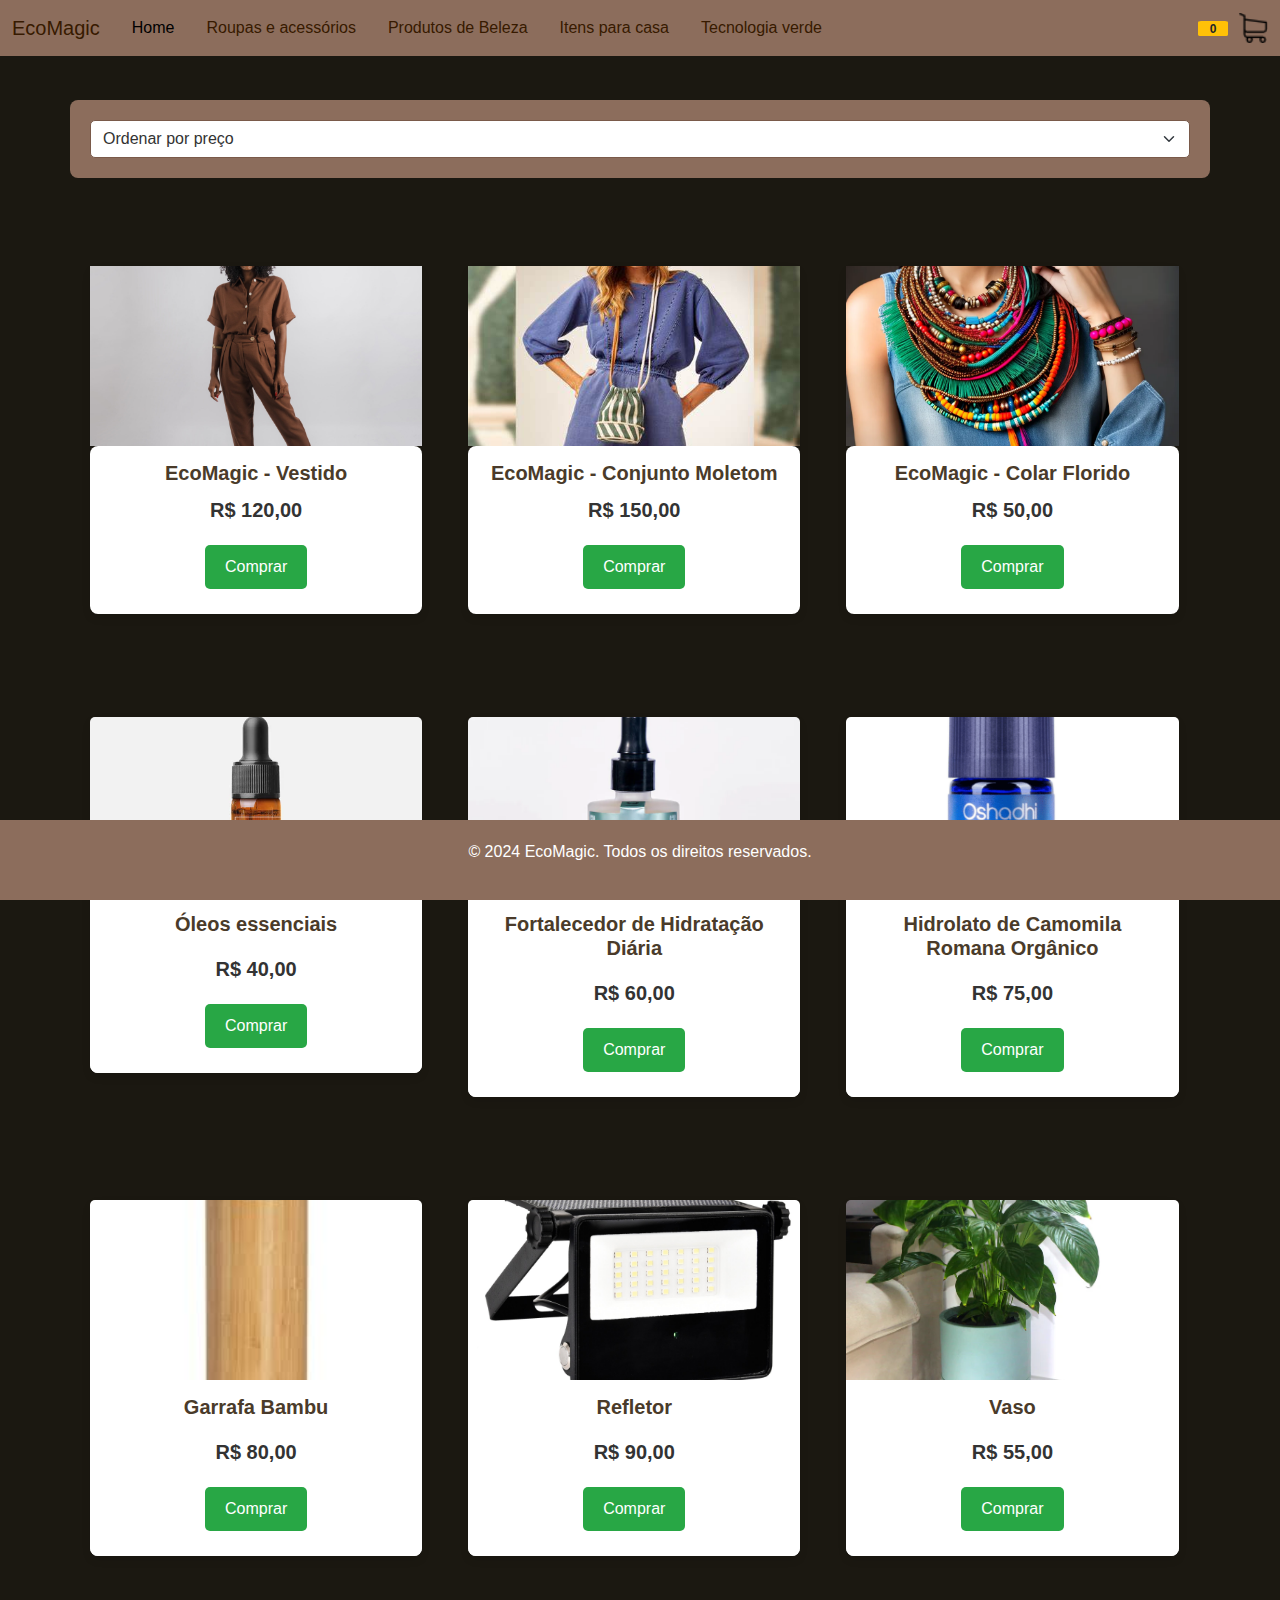
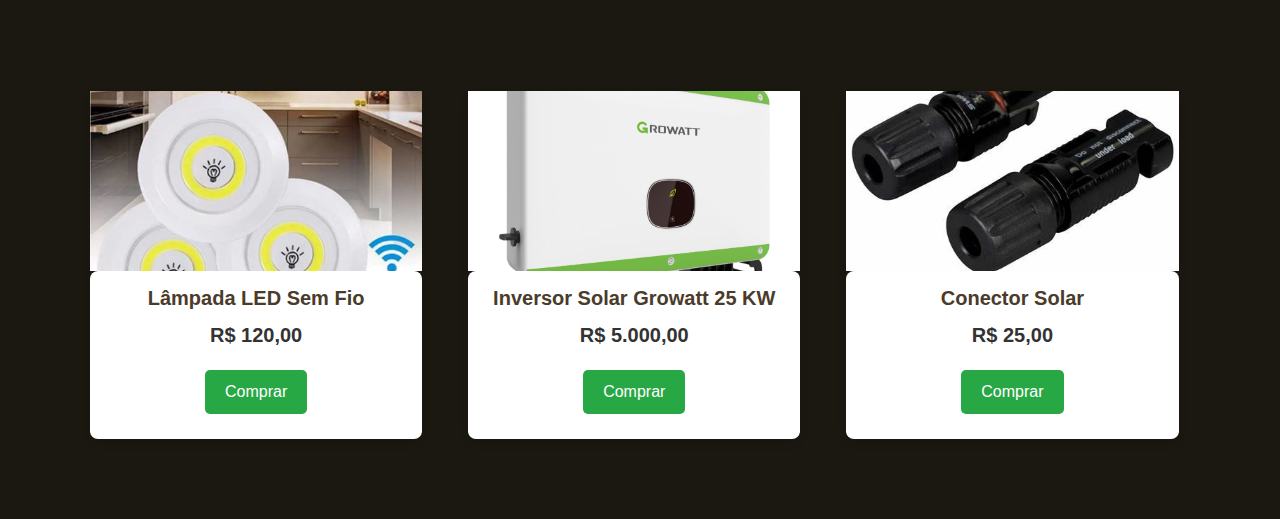
<file: index.html>
<!DOCTYPE html>
<html lang="pt-br">
<head>
  <meta charset="utf-8" />
  <meta name="viewport" content="width=device-width, initial-scale=1" />
  <meta name="description" content="EcoMagic - Mercado Sustentável, sua loja de produtos ecológicos e sustentáveis.">
  <link rel="shortcut icon" href="src/iconeecologico.png" type="image/png">
  <link href="https://cdn.jsdelivr.net/npm/bootstrap@5.3.3/dist/css/bootstrap.min.css" rel="stylesheet" />
  <title>EcoMagic - Mercado Sustentável</title>
  <script src="https://cdn.jsdelivr.net/npm/bootstrap@5.3.3/dist/js/bootstrap.bundle.min.js"></script>
  <link rel="stylesheet" href="style.css">
  <script src="carrinho.js" defer></script>
</head>
<body>
  <nav class="navbar navbar-expand-lg fixed-top">
    <div class="container-fluid">
      <a class="navbar-brand" href="#">EcoMagic</a>
      <button class="navbar-toggler" type="button" data-bs-toggle="collapse" data-bs-target="#navbarSupportedContent" aria-controls="navbarSupportedContent" aria-expanded="false" aria-label="Toggle navigation">
        <span class="navbar-toggler-icon"></span>
      </button>
      <div class="collapse navbar-collapse" id="navbarSupportedContent">
        <ul class="navbar-nav me-auto mb-2 mb-lg-0">
          <li class="nav-item mx-2"><a class="nav-link active" aria-current="page" href="#">Home</a></li>
          <li class="nav-item mx-2"><a class="nav-link" href="#roupas">Roupas e acessórios</a></li>
          <li class="nav-item mx-2"><a class="nav-link" href="#produtos">Produtos de Beleza</a></li>
          <li class="nav-item mx-2"><a class="nav-link" href="#itens">Itens para casa</a></li>
          <li class="nav-item mx-2"><a class="nav-link" href="#tecnologia">Tecnologia verde</a></li>
        </ul>
        <a class="nav-link" href="carrinho.html" aria-label="Carrinho de Compras">
          <img src="src/carrinho-de-compras.png" alt="Carrinho de Compras">
          <span class="badge bg-warning text-dark">0</span>
        </a>
      </div>
    </div>
  </nav>

  <!-- Filtro de preços -->
  <div class="container custom-filter">
    <select id="priceFilter" class="form-select" aria-label="Filtro de preços">
      <option value="default">Ordenar por preço</option>
      <option value="asc">Menor para Maior</option>
      <option value="desc">Maior para Menor</option>
    </select>
  </div>


  <!-- Filtro de produtos -->
  <!-- ROUPAS -->
  <div class="container custom-margin-top" id="roupas">
    <div class="row">
      <div class="col-md-4 mb-4">
        <div class="card-roupas">
          <img src="src/vestido.png" class="card-img-top" alt="EcoMagic - Vestido">
          <div class="card-body">
            <h5 class="card-title">EcoMagic - Vestido</h5>
            <p class="card-price">R$ 120,00</p>
            <a href="#" class="btn btn-custom" onclick="adicionarAoCarrinho(1)">Comprar</a>

          </div>
        </div>
      </div>
      <div class="col-md-4 mb-4">
        <div class="card-roupas">
          <img src="src/conjunto.png" class="card-img-top" alt="EcoMagic - Conjunto Moletom">
          <div class="card-body">
            <h5 class="card-title">EcoMagic - Conjunto Moletom</h5>
            <p class="card-price">R$ 150,00</p>
            <a href="#" class="btn btn-custom" onclick="adicionarAoCarrinho(2)">Comprar</a>
          </div>
        </div>
      </div>
      <div class="col-md-4 mb-4">
        <div class="card-roupas">
          <img src="src/colar.png" class="card-img-top" alt="EcoMagic - Colar Florido">
          <div class="card-body">
            <h5 class="card-title">EcoMagic - Colar Florido</h5>
            <p class="card-price">R$ 50,00</p>
            <a href="#" class="btn btn-custom" onclick="adicionarAoCarrinho(3)">Comprar</a>
          </div>
        </div>
      </div>
    </div>
  </div>

  <!-- Produtos -->
  <div class="container mt-5" id="produtos">
    <div class="row">
      <div class="col-md-4 mb-4">
        <div class="card">
          <img src="src/oleo.png" class="card-img-top" alt="Óleo essencial" style="height: 180px; object-fit: cover;">
          <div class="card-body">
            <h5 class="card-title">Óleos essenciais</h5>
            <p class="card-price">R$ 40,00</p>
            <a href="#" class="btn btn-custom" onclick="adicionarAoCarrinho(4)">Comprar</a>
          </div>
        </div>
      </div>
      <div class="col-md-4 mb-4">
        <div class="card">
          <img src="src/fortalecedor.png" class="card-img-top" alt="Fortalecedor de Hidratação Diária">
          <div class="card-body">
            <h5 class="card-title">Fortalecedor de Hidratação Diária</h5>
            <p class="card-price">R$ 60,00</p>
            <a href="#" class="btn btn-custom" onclick="adicionarAoCarrinho(5)">Comprar</a>
          </div>
        </div>
      </div>
      <div class="col-md-4 mb-4">
        <div class="card">
          <img src="src/Camomila-Romana.png" class="card-img-top" alt="Hidrolato de Camomila Romana Orgânico">
          <div class="card-body">
            <h5 class="card-title">Hidrolato de Camomila Romana Orgânico</h5>
            <p class="card-price">R$ 75,00</p>
            <a href="#" class="btn btn-custom" onclick="adicionarAoCarrinho(6)">Comprar</a>
          </div>
        </div>
      </div>
    </div>
  </div>

  <!-- Itens -->
  <div class="container mt-5" id="itens">
    <div class="row">
      <div class="col-md-4 mb-4">
        <div class="card">
          <img src="src/garrafabambu.png" class="card-img-top" alt="Garrafa de Bambu">
          <div class="card-body">
            <h5 class="card-title">Garrafa Bambu</h5>
            <p class="card-price">R$ 80,00</p>
            <a href="#" class="btn btn-custom" onclick="adicionarAoCarrinho(7)">Comprar</a>
          </div>
        </div>
      </div>
      <div class="col-md-4 mb-4">
        <div class="card">
          <img src="src/refletor.png" class="card-img-top" alt="Refletor">
          <div class="card-body">
            <h5 class="card-title">Refletor</h5>
            <p class="card-price">R$ 90,00</p>
            <a href="#" class="btn btn-custom" onclick="adicionarAoCarrinho(8)">Comprar</a>
          </div>
        </div>
      </div>
      <div class="col-md-4 mb-4">
        <div class="card">
          <img src="src/vaso.png" class="card-img-top" alt="Vaso">
          <div class="card-body">
            <h5 class="card-title">Vaso</h5>
            <p class="card-price">R$ 55,00</p>
            <a href="#" class="btn btn-custom" onclick="adicionarAoCarrinho(9)">Comprar</a>
          </div>
        </div>
      </div>
    </div>
  </div>
  
<!-- Tecnologia -->
<div class="container mb-5" id="tecnologia">
  <div class="row">
    <div class="col-md-4 mb-4">
      <div class="card-tec">
        <img src="src/lampadaled.webp" class="card-img-top" alt="Lâmpada LED Sem Fio">
        <div class="card-body">
          <h5 class="card-title">Lâmpada LED Sem Fio</h5>
          <p class="card-price">R$ 120,00</p>
          <a href="#" class="btn btn-custom" onclick="adicionarAoCarrinho(10)">Comprar</a>
        </div>
      </div>
    </div>
    <div class="col-md-4 mb-4">
      <div class="card-tec">
        <img src="src/inversor.png" class="card-img-top" alt="Inversor Solar Growatt 25 KW">
        <div class="card-body">
          <h5 class="card-title">Inversor Solar Growatt 25 KW</h5>
          <p class="card-price">R$ 5.000,00</p>
          <a href="#" class="btn btn-custom" onclick="adicionarAoCarrinho(11)">Comprar</a>
        </div>
      </div>
    </div>
    <div class="col-md-4 mb-4">
      <div class="card-tec">
        <img src="src/conector.jfif" class="card-img-top" alt="Conector Solar">
        <div class="card-body">
          <h5 class="card-title">Conector Solar</h5>
          <p class="card-price">R$ 25,00</p>
          <a href="#" class="btn btn-custom" onclick="adicionarAoCarrinho(12)">Comprar</a>
        </div>
      </div>
    </div>
  </div>
</div>

  <footer class="footer">
    <p>&copy; 2024 EcoMagic. Todos os direitos reservados.</p>
  </footer>
  <script src="index.js"></script>
</body>
</html>
</file>
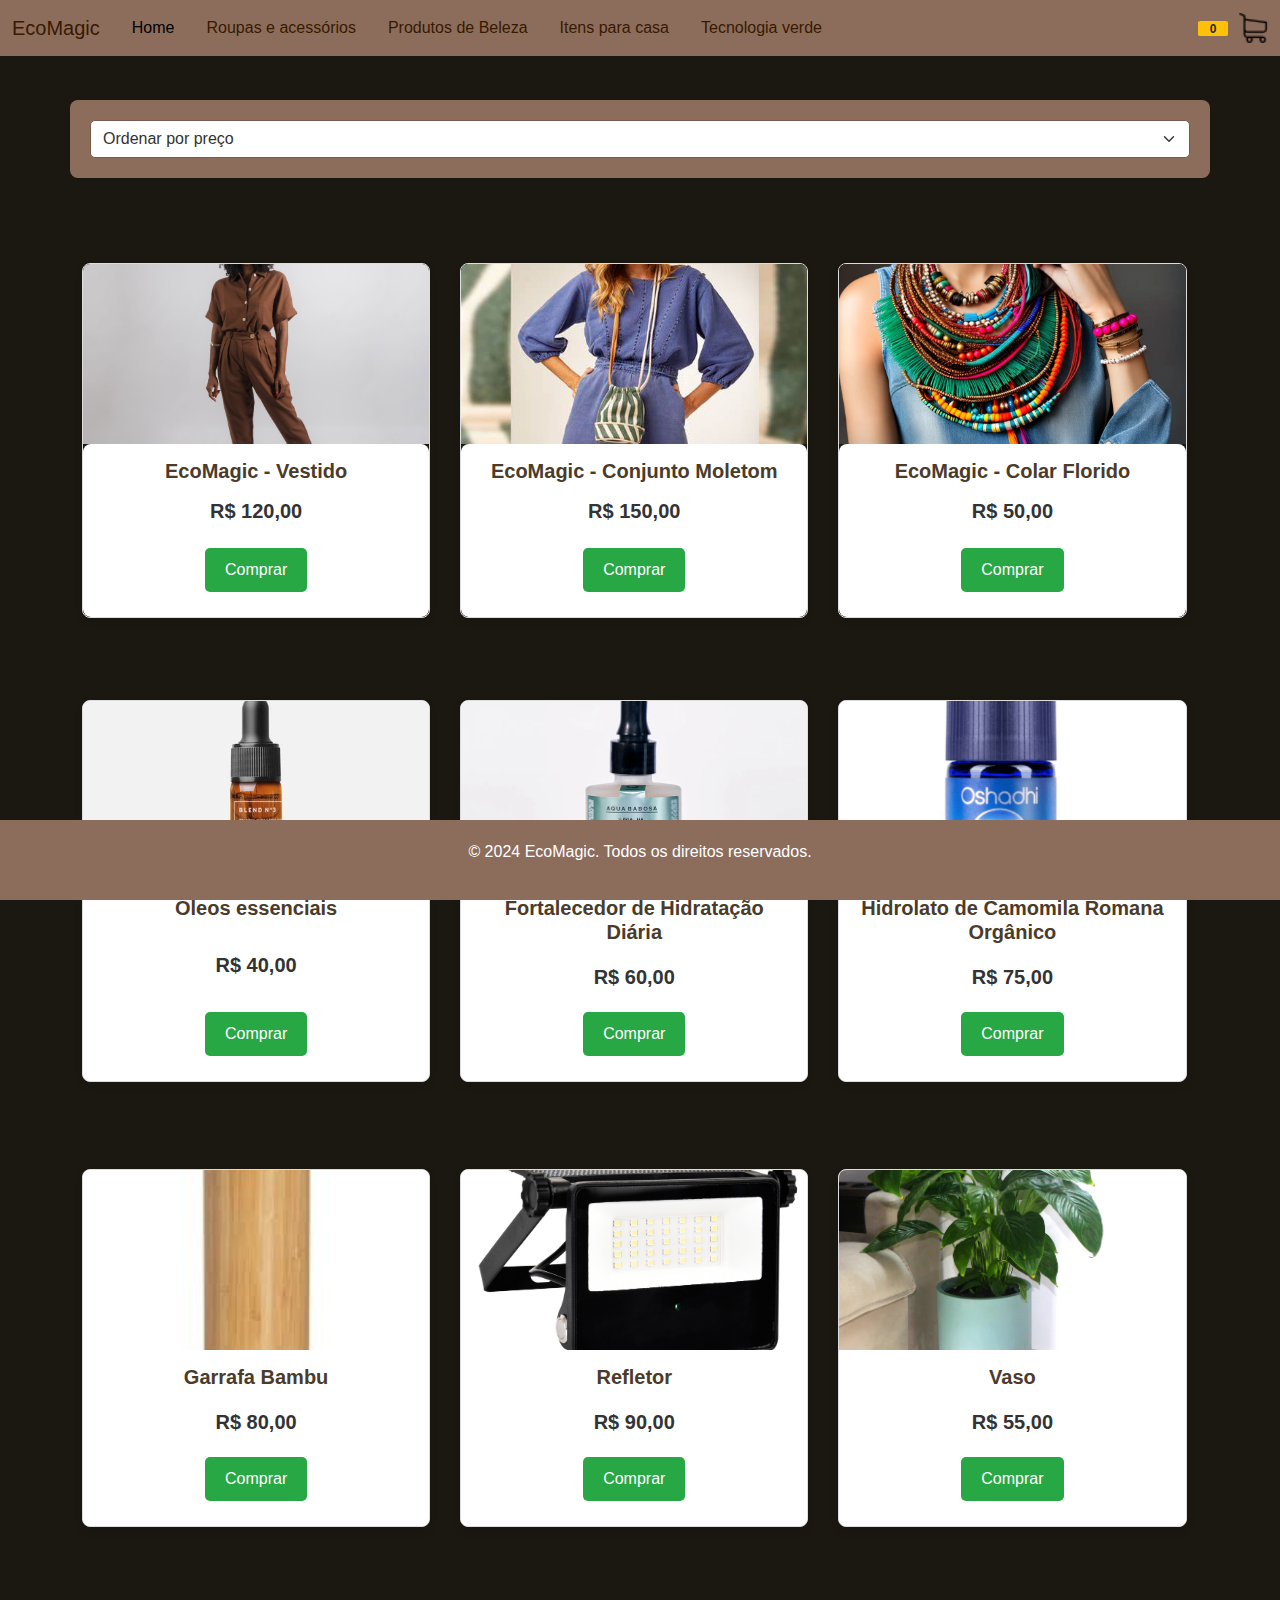
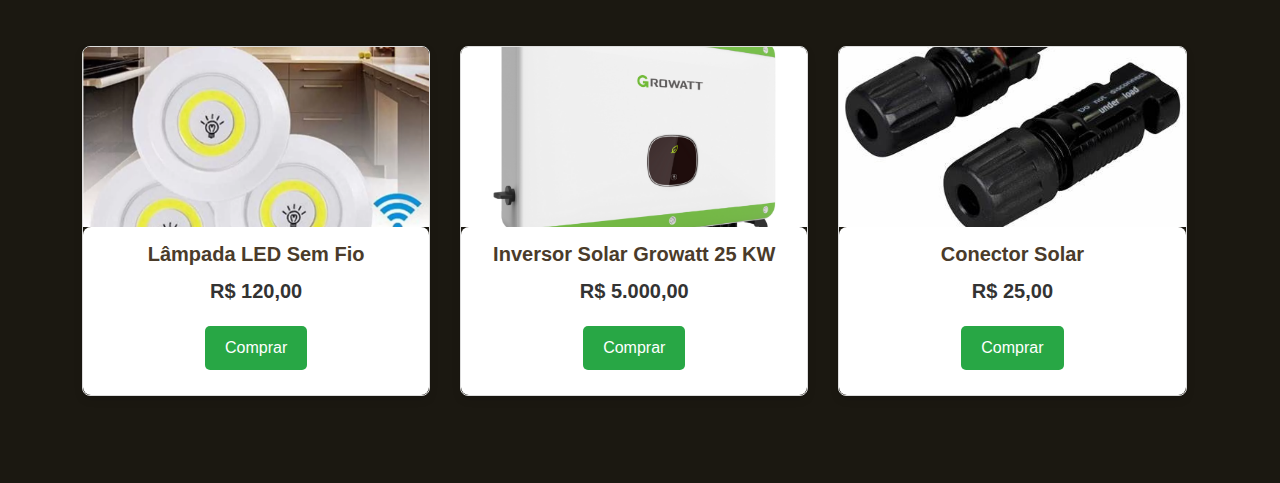
<file: cp-04-webdev-main/index.html>
<!DOCTYPE html>
<html lang="pt-br">
<head>
  <meta charset="utf-8" />
  <meta name="viewport" content="width=device-width, initial-scale=1" />
  <meta name="description" content="EcoMagic - Mercado Sustentável, sua loja de produtos ecológicos e sustentáveis.">
  <link rel="shortcut icon" href="src/iconeecologico.png" type="image/png">
  <link href="https://cdn.jsdelivr.net/npm/bootstrap@5.3.3/dist/css/bootstrap.min.css" rel="stylesheet" />
  <title>EcoMagic - Mercado Sustentável</title>
  <script src="https://cdn.jsdelivr.net/npm/bootstrap@5.3.3/dist/js/bootstrap.bundle.min.js"></script>
  <link rel="stylesheet" href="style.css">
  <script src="carrinho.js" defer></script>
</head>
<body>
  <nav class="navbar navbar-expand-lg fixed-top">
    <div class="container-fluid">
      <a class="navbar-brand" href="#">EcoMagic</a>
      <button class="navbar-toggler" type="button" data-bs-toggle="collapse" data-bs-target="#navbarSupportedContent" aria-controls="navbarSupportedContent" aria-expanded="false" aria-label="Toggle navigation">
        <span class="navbar-toggler-icon"></span>
      </button>
      <div class="collapse navbar-collapse" id="navbarSupportedContent">
        <ul class="navbar-nav me-auto mb-2 mb-lg-0">
          <li class="nav-item mx-2"><a class="nav-link active" aria-current="page" href="#">Home</a></li>
          <li class="nav-item mx-2"><a class="nav-link" href="#roupas">Roupas e acessórios</a></li>
          <li class="nav-item mx-2"><a class="nav-link" href="#produtos">Produtos de Beleza</a></li>
          <li class="nav-item mx-2"><a class="nav-link" href="#itens">Itens para casa</a></li>
          <li class="nav-item mx-2"><a class="nav-link" href="#tecnologia">Tecnologia verde</a></li>
        </ul>
        <a class="nav-link" href="carrinho.html" aria-label="Carrinho de Compras">
          <img src="src/carrinho-de-compras.png" alt="Carrinho de Compras">
          <span class="badge bg-warning text-dark">0</span>
        </a>
      </div>
    </div>
  </nav>

  <!-- Filtro de preços -->
  <div class="container custom-filter">
    <select id="priceFilter" class="form-select" aria-label="Filtro de preços">
      <option value="default">Ordenar por preço</option>
      <option value="asc">Menor para Maior</option>
      <option value="desc">Maior para Menor</option>
    </select>
  </div>


  <!-- Filtro de produtos -->
  <!-- ROUPAS -->
  <div class="container custom-margin-top" id="roupas">
    <div class="row">
      <div class="col-md-4 mb-4">
        <div class="card-roupas">
          <img src="src/vestido.png" class="card-img-top" alt="EcoMagic - Vestido">
          <div class="card-body">
            <h5 class="card-title">EcoMagic - Vestido</h5>
            <p class="card-price">R$ 120,00</p>
            <a href="#" class="btn btn-custom" onclick="adicionarAoCarrinho(1)">Comprar</a>

          </div>
        </div>
      </div>
      <div class="col-md-4 mb-4">
        <div class="card-roupas">
          <img src="src/conjunto.png" class="card-img-top" alt="EcoMagic - Conjunto Moletom">
          <div class="card-body">
            <h5 class="card-title">EcoMagic - Conjunto Moletom</h5>
            <p class="card-price">R$ 150,00</p>
            <a href="#" class="btn btn-custom" onclick="adicionarAoCarrinho(2)">Comprar</a>
          </div>
        </div>
      </div>
      <div class="col-md-4 mb-4">
        <div class="card-roupas">
          <img src="src/colar.png" class="card-img-top" alt="EcoMagic - Colar Florido">
          <div class="card-body">
            <h5 class="card-title">EcoMagic - Colar Florido</h5>
            <p class="card-price">R$ 50,00</p>
            <a href="#" class="btn btn-custom" onclick="adicionarAoCarrinho(3)">Comprar</a>
          </div>
        </div>
      </div>
    </div>
  </div>

  <!-- Produtos -->
  <div class="container mt-5" id="produtos">
    <div class="row">
      <div class="col-md-4 mb-4">
        <div class="card">
          <img src="src/oleo.png" class="card-img-top" alt="Óleo essencial" style="height: 180px; object-fit: cover;">
          <div class="card-body">
            <h5 class="card-title">Óleos essenciais</h5>
            <p class="card-price">R$ 40,00</p>
            <a href="#" class="btn btn-custom" onclick="adicionarAoCarrinho(4)">Comprar</a>
          </div>
        </div>
      </div>
      <div class="col-md-4 mb-4">
        <div class="card">
          <img src="src/fortalecedor.png" class="card-img-top" alt="Fortalecedor de Hidratação Diária">
          <div class="card-body">
            <h5 class="card-title">Fortalecedor de Hidratação Diária</h5>
            <p class="card-price">R$ 60,00</p>
            <a href="#" class="btn btn-custom" onclick="adicionarAoCarrinho(5)">Comprar</a>
          </div>
        </div>
      </div>
      <div class="col-md-4 mb-4">
        <div class="card">
          <img src="src/Camomila-Romana.png" class="card-img-top" alt="Hidrolato de Camomila Romana Orgânico">
          <div class="card-body">
            <h5 class="card-title">Hidrolato de Camomila Romana Orgânico</h5>
            <p class="card-price">R$ 75,00</p>
            <a href="#" class="btn btn-custom" onclick="adicionarAoCarrinho(6)">Comprar</a>
          </div>
        </div>
      </div>
    </div>
  </div>

  <!-- Itens -->
  <div class="container mt-5" id="itens">
    <div class="row">
      <div class="col-md-4 mb-4">
        <div class="card">
          <img src="src/garrafabambu.png" class="card-img-top" alt="Garrafa de Bambu">
          <div class="card-body">
            <h5 class="card-title">Garrafa Bambu</h5>
            <p class="card-price">R$ 80,00</p>
            <a href="#" class="btn btn-custom" onclick="adicionarAoCarrinho(7)">Comprar</a>
          </div>
        </div>
      </div>
      <div class="col-md-4 mb-4">
        <div class="card">
          <img src="src/refletor.png" class="card-img-top" alt="Refletor">
          <div class="card-body">
            <h5 class="card-title">Refletor</h5>
            <p class="card-price">R$ 90,00</p>
            <a href="#" class="btn btn-custom" onclick="adicionarAoCarrinho(8)">Comprar</a>
          </div>
        </div>
      </div>
      <div class="col-md-4 mb-4">
        <div class="card">
          <img src="src/vaso.png" class="card-img-top" alt="Vaso">
          <div class="card-body">
            <h5 class="card-title">Vaso</h5>
            <p class="card-price">R$ 55,00</p>
            <a href="#" class="btn btn-custom" onclick="adicionarAoCarrinho(9)">Comprar</a>
          </div>
        </div>
      </div>
    </div>
  </div>

  <!-- Tecnologia -->
  <div class="container mb-5" id="tecnologia">
    <div class="row mb-5">
      <div class="col-md-4 mb-4">
        <div class="card-tec">
          <img src="src/lampadaled.webp" class="card-img-top" alt="Lâmpada LED Sem Fio">
          <div class="card-body">
            <h5 class="card-title">Lâmpada LED Sem Fio</h5>
            <p class="card-price">R$ 120,00</p>
            <a href="#" class="btn btn-custom" onclick="adicionarAoCarrinho(10)">Comprar</a>
          </div>
        </div>
      </div>
      <div class="col-md-4 mb-4">
        <div class="card-tec">
          <img src="src/inversor.png" class="card-img-top" alt="Inversor Solar Growatt 25 KW">
          <div class="card-body">
            <h5 class="card-title">Inversor Solar Growatt 25 KW</h5>
            <p class="card-price">R$ 5.000,00</p>
            <a href="#" class="btn btn-custom" onclick="adicionarAoCarrinho(11)">Comprar</a>
          </div>
        </div>
      </div>
      <div class="col-md-4 mb-4">
        <div class="card-tec">
          <img src="src/conector.jfif" class="card-img-top" alt="Conector Solar">
          <div class="card-body">
            <h5 class="card-title">Conector Solar</h5>
            <p class="card-price">R$ 25,00</p>
            <a href="#" class="btn btn-custom" onclick="adicionarAoCarrinho(12)">Comprar</a>
          </div>
        </div>
      </div>
    </div>
  </div>

  <footer class="footer">
    <p>&copy; 2024 EcoMagic. Todos os direitos reservados.</p>
  </footer>
  <script src="index.js"></script>
</body>
</html>
</file>
<file: style.css>
body {
    background-color: #1b1811; 
    color: #ffffff;
    font-family: 'Segoe UI', Tahoma, Geneva, Verdana, sans-serif;
    overflow-x: hidden;
    position: relative;
  }
  
  .navbar {
    background-color: #8c6d5c; 
  }
  
  .navbar-brand,
  .nav-link {
    color: #371a00; 
  }
  
  .navbar-brand:hover,
  .nav-link:hover {
    color: #ffd700; 
  }
  
  .container {
    margin-top: 80px; 
  }
  
  .card {
    border: none;
    border-radius: 8px;
    box-shadow: 0 4px 8px rgba(0, 0, 0, 0.1);
  }
  
  .card-tec {
    border: none;
    border-radius: 8px;
    box-shadow: 0 4px 8px rgba(0, 0, 0, 0.1);
  }
  
  .card-roupas {
    border: none;
    border-radius: 8px;
    box-shadow: 0 4px 8px rgba(0, 0, 0, 0.1);
    margin-top: 5px;
  }
  
  .card-img-top {
    height: 300px; 
    object-fit: cover; 
  }
  
  .card-body {
    background-color: #ffffff; 
    border-radius: 8px;
    display: flex;
    flex-direction: column;
    justify-content: center;
    align-items: center;
    text-align: center;
  }
  
  .card-title {
    color: #4a3b2a; 
    font-weight: bold;
  }
  
  .card-price {
    font-size: 1.25rem;
    font-weight: bold;
    margin: 10px 0;
    color: #333; /* Adiciona uma cor específica para os preços */
  }
  
  .btn-custom {
    background-color: #7a5a4a; /* Cor de fundo personalizada */
    border: 1px solid #7a5a4a; /* Borda com a mesma cor */
    color: white; /* Cor do texto */
    padding: 10px 20px; /* Espaçamento interno */
    text-align: center; /* Alinhamento do texto */
    text-decoration: none; /* Remover sublinhado */
    display: inline-block; /* Para ajustar o tamanho do botão */
    font-size: 16px; /* Tamanho da fonte */
    margin: 10px 2px; /* Margem ao redor do botão */
    cursor: pointer; /* Cursor pointer ao passar o mouse */
    border-radius: 5px; /* Cantos arredondados */
  }
  
  .btn-custom:hover {
    background-color: #6f4f3b; /* Cor de fundo ao passar o mouse */
    border-color: #6f4f3b; /* Cor da borda ao passar o mouse */
  }
  
  .custom-margin-top {
    margin-top: 80px; 
  }
  
  .footer {
    background-color: #8c6d5c; 
    color: #ffffff;
    text-align: center;
    padding: 20px 0;
    position: fixed;
    bottom: 0;
    width: 100%;
  }
  
  .nav-link {
    position: relative; 
    display: flex; 
    align-items: center; 
  }
  
  .nav-link img {
    width: 30px; 
    height: auto;
  }
  
  .nav-link .badge {
    position: absolute;
    top: 8px; 
    right: 40px; 
    border-radius: 10%;
    padding: 5px 10px; 
    font-size: 12px; 
    font-weight: bold; 
    min-width: 30px; 
    height: 15px; 
    display: flex; 
    justify-content: center; 
    align-items: center; 
  }
  
  /* CSS para garantir a consistência dos cartões */
  .card, .card-roupas, .card-tec {
    flex: 1 1 calc(33.333% - 1rem); /* Ajusta a largura dos cartões para três por linha com espaço */
    margin: 0.5rem; /* Adiciona um pouco de espaço entre os cartões */
  }
  
  
  .card-img-top {
    max-height: 180px; /* Define uma altura máxima consistente para as imagens */
    object-fit: cover; /* Garante que a imagem cubra o cartão sem distorção */
  }
  
  .card-body {
    display: flex;
    flex-direction: column;
    justify-content: space-between;
    padding: 15px;
    flex: 1; /* Faz com que o corpo do cartão ocupe o espaço restante */
  }
  
  .card-price {
    font-size: 1.25rem;
    font-weight: bold;
    margin: 10px 0;
    color: #333; /* Adiciona uma cor específica para os preços */
  }
  
  .btn-custom {
    background-color: #28a745; /* Ajuste para sua cor de botão */
    color: #fff;
    border: none;
  }
  
  .btn-custom:hover {
    background-color: #218838;
  }
  
  /* Adiciona sombra e efeito hover para destacar os cartões */
  .card, .card-roupas, .card-tec {
    box-shadow: 0 4px 8px rgba(0, 0, 0, 0.1);
  }
  
  .card:hover, .card-roupas:hover, .card-tec:hover {
    transform: scale(1.02);
    box-shadow: 0 6px 12px rgba(0, 0, 0, 0.2);
  }
  
  /* Layout Flexível */
  .row {
    display: flex;
    flex-wrap: wrap; /* Garante que os cartões se movam para a próxima linha se não houver espaço */
    margin: -15px; /* Ajusta para espaçamento consistente */
  }
  
  .col-md-4 {
    flex: 1 1 33%; /* Ajuste a proporção conforme necessário */
    max-width: 33%; /* Define a largura máxima para cada coluna */
    box-sizing: border-box; /* Inclui padding e border no cálculo da largura */
    padding: 15px; /* Espaçamento interno entre cartões */
  }
  
  @media (max-width: 768px) {
    .col-md-4 {
      flex: 1 1 50%; /* Ajusta para 2 colunas em telas menores */
      max-width: 50%;
    }
  }
  
  @media (max-width: 576px) {
    .col-md-4 {
      flex: 1 1 100%; /* Ajusta para 1 coluna em telas muito pequenas */
      max-width: 100%;
    }
  }

  
  .custom-filter {
    background-color: #8c6d5c; /* Cor de fundo igual à navbar */
    padding: 20px;
    border-radius: 8px;
    margin-top: 100px;
  }
  
  .custom-filter h5 {
    color: #ffffff; /* Cor do texto do título */
    margin-bottom: 15px;
  }
  
  .custom-filter .form-select {
    background-color: #ffffff; /* Cor de fundo da seleção */
    color: #333; /* Cor do texto da seleção */
    border: 1px solid #7a5a4a; /* Cor da borda da seleção */
    border-radius: 5px; /* Cantos arredondados */
  }
  
  .custom-filter .form-select:focus {
    border-color: #6f4f3b; /* Cor da borda ao focar */
    box-shadow: 0 0 0 0.2rem rgba(0, 0, 0, 0.1); /* Sombra ao focar */
  }
  
  .custom-filter .btn-custom {
    background-color: #7a5a4a; /* Cor de fundo dos botões */
    border: 1px solid #7a5a4a; /* Cor da borda dos botões */
    color: #ffffff; /* Cor do texto dos botões */
    padding: 10px 20px; /* Espaçamento interno dos botões */
    text-align: center; /* Alinhamento do texto */
    text-decoration: none; /* Remover sublinhado */
    display: inline-block; /* Ajuste o tamanho do botão */
    font-size: 16px; /* Tamanho da fonte */
    margin-top: 10px; /* Margem superior para separar dos elementos acima */
  }
  
  .custom-filter .btn-custom:hover {
    background-color: #6f4f3b; /* Cor de fundo ao passar o mouse */
    border-color: #6f4f3b; /* Cor da borda ao passar o mouse */
  }

  /* style.css */
.row {
  display: flex;
  flex-wrap: wrap; /* Permite que os cartões se movam para a próxima linha se não houver espaço */
}

.card, .card-roupas, .card-tec {
  flex: 1 1 calc(33.333% - 1rem); /* Ajusta a largura dos cartões para três por linha com espaço */
  margin: 0.5rem; /* Adiciona um pouco de espaço entre os cartões */
}
</file>
<file: cp-04-webdev-main/style.css>
body {
    background-color: #1b1811; 
    color: #ffffff;
    font-family: 'Segoe UI', Tahoma, Geneva, Verdana, sans-serif;
    overflow-x: hidden;
    position: relative;
  }
  
  .navbar {
    background-color: #8c6d5c; 
  }
  
  .navbar-brand,
  .nav-link {
    color: #371a00; 
  }
  
  .navbar-brand:hover,
  .nav-link:hover {
    color: #ffd700; 
  }
  
  .container {
    margin-top: 80px; 
  }
  
  .card {
    border: none;
    border-radius: 8px;
    box-shadow: 0 4px 8px rgba(0, 0, 0, 0.1);
  }
  
  .card-tec {
    border: none;
    border-radius: 8px;
    box-shadow: 0 4px 8px rgba(0, 0, 0, 0.1);
  }
  
  .card-roupas {
    border: none;
    border-radius: 8px;
    box-shadow: 0 4px 8px rgba(0, 0, 0, 0.1);
    margin-top: 5px;
  }
  
  .card-img-top {
    height: 300px; 
    object-fit: cover; 
  }
  
  .card-body {
    background-color: #ffffff; 
    border-radius: 8px;
    display: flex;
    flex-direction: column;
    justify-content: center;
    align-items: center;
    text-align: center;
  }
  
  .card-title {
    color: #4a3b2a; 
    font-weight: bold;
  }
  
  .card-price {
    font-size: 1.25rem;
    font-weight: bold;
    margin: 10px 0;
    color: #333; /* Adiciona uma cor específica para os preços */
  }
  
  .btn-custom {
    background-color: #7a5a4a; /* Cor de fundo personalizada */
    border: 1px solid #7a5a4a; /* Borda com a mesma cor */
    color: white; /* Cor do texto */
    padding: 10px 20px; /* Espaçamento interno */
    text-align: center; /* Alinhamento do texto */
    text-decoration: none; /* Remover sublinhado */
    display: inline-block; /* Para ajustar o tamanho do botão */
    font-size: 16px; /* Tamanho da fonte */
    margin: 10px 2px; /* Margem ao redor do botão */
    cursor: pointer; /* Cursor pointer ao passar o mouse */
    border-radius: 5px; /* Cantos arredondados */
  }
  
  .btn-custom:hover {
    background-color: #6f4f3b; /* Cor de fundo ao passar o mouse */
    border-color: #6f4f3b; /* Cor da borda ao passar o mouse */
  }
  
  .custom-margin-top {
    margin-top: 80px; 
  }
  
  .footer {
    background-color: #8c6d5c; 
    color: #ffffff;
    text-align: center;
    padding: 20px 0;
    position: fixed;
    bottom: 0;
    width: 100%;
  }
  
  .nav-link {
    position: relative; 
    display: flex; 
    align-items: center; 
  }
  
  .nav-link img {
    width: 30px; 
    height: auto;
  }
  
  .nav-link .badge {
    position: absolute;
    top: 8px; 
    right: 40px; 
    border-radius: 10%;
    padding: 5px 10px; 
    font-size: 12px; 
    font-weight: bold; 
    min-width: 30px; 
    height: 15px; 
    display: flex; 
    justify-content: center; 
    align-items: center; 
  }
  
  /* CSS para garantir a consistência dos cartões */
  .card, .card-roupas, .card-tec {
    display: flex;
    flex-direction: column;
    height: 100%; /* Garante que os cartões preencham a altura disponível */
    border: 1px solid #ddd;
    border-radius: 8px;
    overflow: hidden;
    transition: transform 0.3s, box-shadow 0.3s;
    box-sizing: border-box; /* Inclui padding e border no cálculo da largura */
  }
  
  .card-img-top {
    max-height: 180px; /* Define uma altura máxima consistente para as imagens */
    object-fit: cover; /* Garante que a imagem cubra o cartão sem distorção */
  }
  
  .card-body {
    display: flex;
    flex-direction: column;
    justify-content: space-between;
    padding: 15px;
    flex: 1; /* Faz com que o corpo do cartão ocupe o espaço restante */
  }
  
  .card-price {
    font-size: 1.25rem;
    font-weight: bold;
    margin: 10px 0;
    color: #333; /* Adiciona uma cor específica para os preços */
  }
  
  .btn-custom {
    background-color: #28a745; /* Ajuste para sua cor de botão */
    color: #fff;
    border: none;
  }
  
  .btn-custom:hover {
    background-color: #218838;
  }
  
  /* Adiciona sombra e efeito hover para destacar os cartões */
  .card, .card-roupas, .card-tec {
    box-shadow: 0 4px 8px rgba(0, 0, 0, 0.1);
  }
  
  .card:hover, .card-roupas:hover, .card-tec:hover {
    transform: scale(1.02);
    box-shadow: 0 6px 12px rgba(0, 0, 0, 0.2);
  }
  
  /* Layout Flexível */
  .row {
    display: flex;
    flex-wrap: wrap; /* Garante que os cartões se movam para a próxima linha se não houver espaço */
    margin: -15px; /* Ajusta para espaçamento consistente */
  }
  
  .col-md-4 {
    flex: 1 1 33%; /* Ajuste a proporção conforme necessário */
    max-width: 33%; /* Define a largura máxima para cada coluna */
    box-sizing: border-box; /* Inclui padding e border no cálculo da largura */
    padding: 15px; /* Espaçamento interno entre cartões */
  }
  
  @media (max-width: 768px) {
    .col-md-4 {
      flex: 1 1 50%; /* Ajusta para 2 colunas em telas menores */
      max-width: 50%;
    }
  }
  
  @media (max-width: 576px) {
    .col-md-4 {
      flex: 1 1 100%; /* Ajusta para 1 coluna em telas muito pequenas */
      max-width: 100%;
    }
  }

  
  .custom-filter {
    background-color: #8c6d5c; /* Cor de fundo igual à navbar */
    padding: 20px;
    border-radius: 8px;
    margin-top: 100px;
  }
  
  .custom-filter h5 {
    color: #ffffff; /* Cor do texto do título */
    margin-bottom: 15px;
  }
  
  .custom-filter .form-select {
    background-color: #ffffff; /* Cor de fundo da seleção */
    color: #333; /* Cor do texto da seleção */
    border: 1px solid #7a5a4a; /* Cor da borda da seleção */
    border-radius: 5px; /* Cantos arredondados */
  }
  
  .custom-filter .form-select:focus {
    border-color: #6f4f3b; /* Cor da borda ao focar */
    box-shadow: 0 0 0 0.2rem rgba(0, 0, 0, 0.1); /* Sombra ao focar */
  }
  
  .custom-filter .btn-custom {
    background-color: #7a5a4a; /* Cor de fundo dos botões */
    border: 1px solid #7a5a4a; /* Cor da borda dos botões */
    color: #ffffff; /* Cor do texto dos botões */
    padding: 10px 20px; /* Espaçamento interno dos botões */
    text-align: center; /* Alinhamento do texto */
    text-decoration: none; /* Remover sublinhado */
    display: inline-block; /* Ajuste o tamanho do botão */
    font-size: 16px; /* Tamanho da fonte */
    margin-top: 10px; /* Margem superior para separar dos elementos acima */
  }
  
  .custom-filter .btn-custom:hover {
    background-color: #6f4f3b; /* Cor de fundo ao passar o mouse */
    border-color: #6f4f3b; /* Cor da borda ao passar o mouse */
  }
</file>
